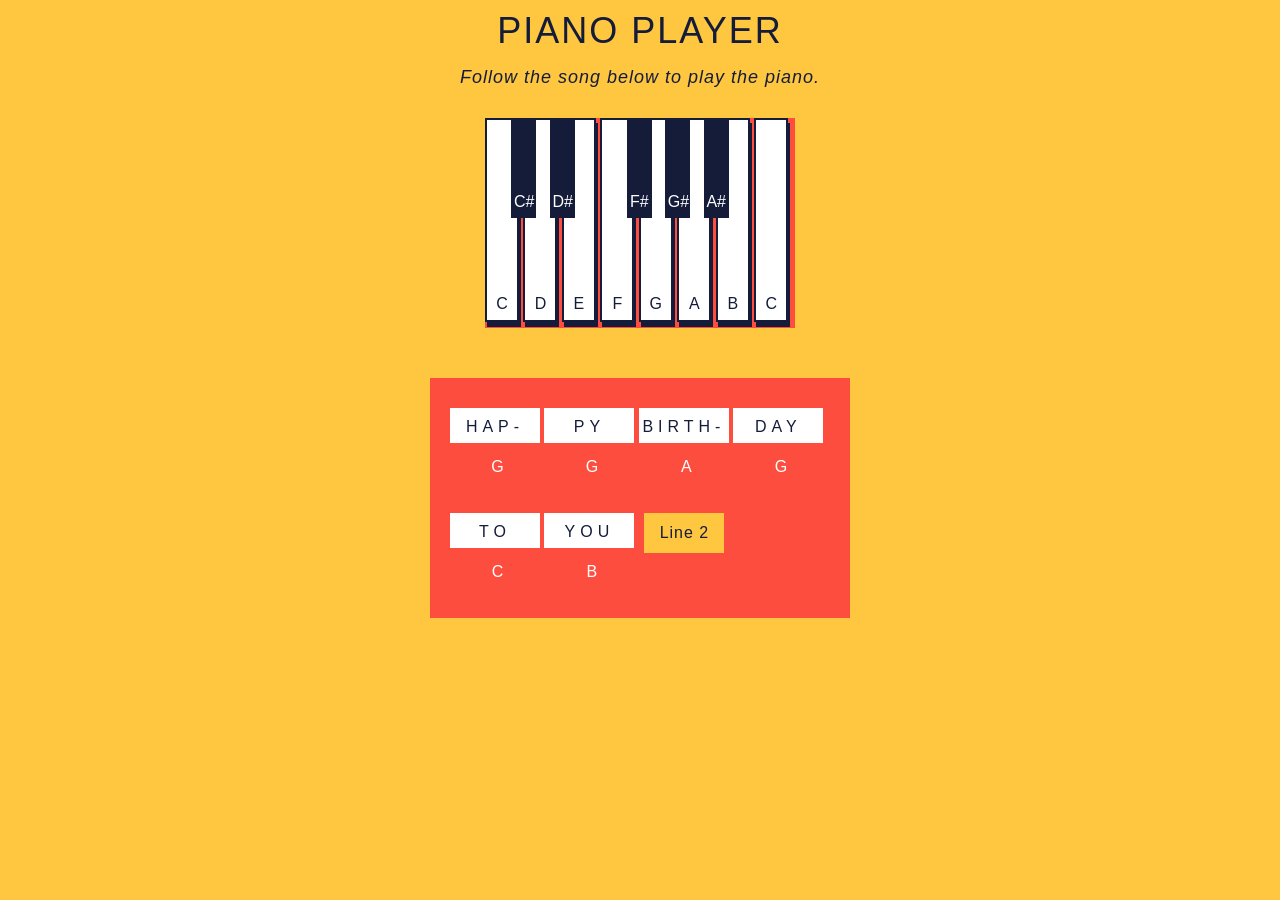
<file: piano-keys/index.html>
<!DOCTYPE html>
<html lang="en" >
<head>
  <meta charset="UTF-8">
  <title>Piano Player</title>
  <link rel="stylesheet" href="style.css">
</head>
<body>
  <p class='title'>Piano Player</p>
  <p id='demo'>Follow the song below to play  the piano.</p>
  <section class="piano">
    <section id='c-key' class="key">
      <section class='keynote'>C</section>
    </section>
    <section id='c-sharp-key' class="black-key">
      <section class='black-keynote'>C#</section>
    </section>
    <section id='d-key' class="key">
      <section class='keynote'>D</section>
    </section>
    <section id='d-sharp-key' class="black-key">
      <section class='black-keynote'>D#</section>
    </section>
    <section id='e-key' class="key">
      <section class='keynote'>E</section>
    </section>
    <section id='f-key' class="key">
      <section class='keynote'>F</section>
    </section>
    <section id='f-sharp-key' class="black-key">
      <section class='black-keynote'>F#</section>
    </section>
    <section id='g-key' class="key">
      <section class='keynote'>G</section>
    </section>
    <section id='g-sharp-key' class="black-key">
      <section class='black-keynote'>G#</section>
    </section>
    <section id='a-key' class="key">
      <section class='keynote'>A</section>
    </section>
    <section id='a-sharp-key' class="black-key">
      <section class='black-keynote'>A#</section>
    </section>
    <section id='b-key' class="key">
      <section class='keynote'>B</section>
    </section>
    <section id='high-c-key' class="key">
      <div class='keynote'>C</div>
    </section>
  </section>

  <section id='lyrics'>
    <section id='column-one'>
      <section id="word-one">HAP-</section>
      <section id="letter-note-one">G</section>
    </section>
    <section id='column-two'>
      <section id="word-two">PY</section>
      <section id="letter-note-two">G</section>
    </section>
    <section id='column-three'>
      <section id="word-three">BIRTH-</section>
      <section id="letter-note-three">A</section>
    </section>
    <section id='column-four'>
      <section id="word-four">DAY</section>
      <section id="letter-note-four">G</section>
    </section>
    <section id='column-five'>
      <section id="word-five">TO</section>
      <section id="letter-note-five">C</section>
    </section>
    <section id='column-six'>
      <section id="word-six">YOU</section>
      <section id="letter-note-six">B</section>
    </section>
    <section id='column-optional' class='column-optional'>
      <section id="word-optional">END</section>
      <section id="letter-note-optional">A</section>
    </section>

    <button id="first-next-line">Line 2</button>
    <button id="second-next-line">Line 3</button>
    <button id="third-next-line">Line 4</button>
    <button id="fourth-next-line">Reset</button>
  </section>

  <script  src="main.js"></script>

</body>
</html>
</file>
<file: piano-keys/style.css>
body{
  margin: 0;
  padding: 0;
  font-family: sans-serif;
  background: #ffc63f;
}
.title{
  font-size: 36px;
  margin-top: 10px;
  margin-bottom: 0px;
  padding: 0;
  color: #141c3a;
  text-transform: uppercase;
  letter-spacing: 2px;
  text-align: center;
}
#demo{
  text-align: center;
  font-size: 18px;
  margin-top: 15px;
  color: #141c3a;
  letter-spacing: 1px;
  font-style: italic;
}
.piano{
  width: 310px;
  height: 210px;
  display: block;
  margin: 0 auto;
  background-color: #fd4d3f;
  margin-top: 30px;
}
.key{
  width: 30px;
  height: 200px;
  display: inline-block;
  border: solid #141c3a 2px;
  box-shadow: 2px 5px;
  background-color: white;
  color: #141c3a;
}
.black-key{
  width: 25px;
  height: 100px;
  display: inline-block;
  background-color: #141c3a;
  color: white;
  position: absolute;
  margin-left: -12px;
  padding: 0px;
}
.keynote{
  width: 20px;
  height: 20px;
  text-align: center;
  display: block;
  margin: 0 auto;
  margin-top: 175px;
  color: #141c3a;
}
.black-keynote{
  width: 20px;
  height: 20px;
  text-align: center;
  display: block;
  margin: 0 auto;
  margin-top: 75px;
}
#lyrics{
  width: 400px;
  height: 240px;
  display: block;
  margin: 0 auto;
  padding-left: 20px;
  margin-top: 50px;
  background-color: #fd4d3f;
}
#column-one, #column-two, #column-three, #column-four, #column-five, #column-six, #column-optional{
  width: 90px;
  display: inline-block;
  text-align: center;
  margin-top: 30px;
}
#column-optional{
  display: none;
}
#word-one, #word-two, #word-three, #word-four, #word-five, #word-six, #word-optional{
  background-color: white;
  width: 90px;
  height: 25px;
  padding-top: 10px;
  letter-spacing: 5px;
  color: #141c3a;
}
#letter-note-one, #letter-note-two, #letter-note-three, #letter-note-four, #letter-note-five, #letter-note-six, #letter-note-optional{
  color: white;
  width: 25px;
  height: 25px;
  margin-top: 15px;
  margin-left: 35px;
}
#first-next-line, #second-next-line, #third-next-line, #fourth-next-line{
  width: 80px;
  height: 40px;
  font-size: 16px;
  position: absolute;
  margin-top: 30px;
  margin-left: 10px;
  border: none;
  background-color: #ffc63f;
  color: #141c3a;
  letter-spacing: 1px;
  cursor: pointer;
}
</file>
